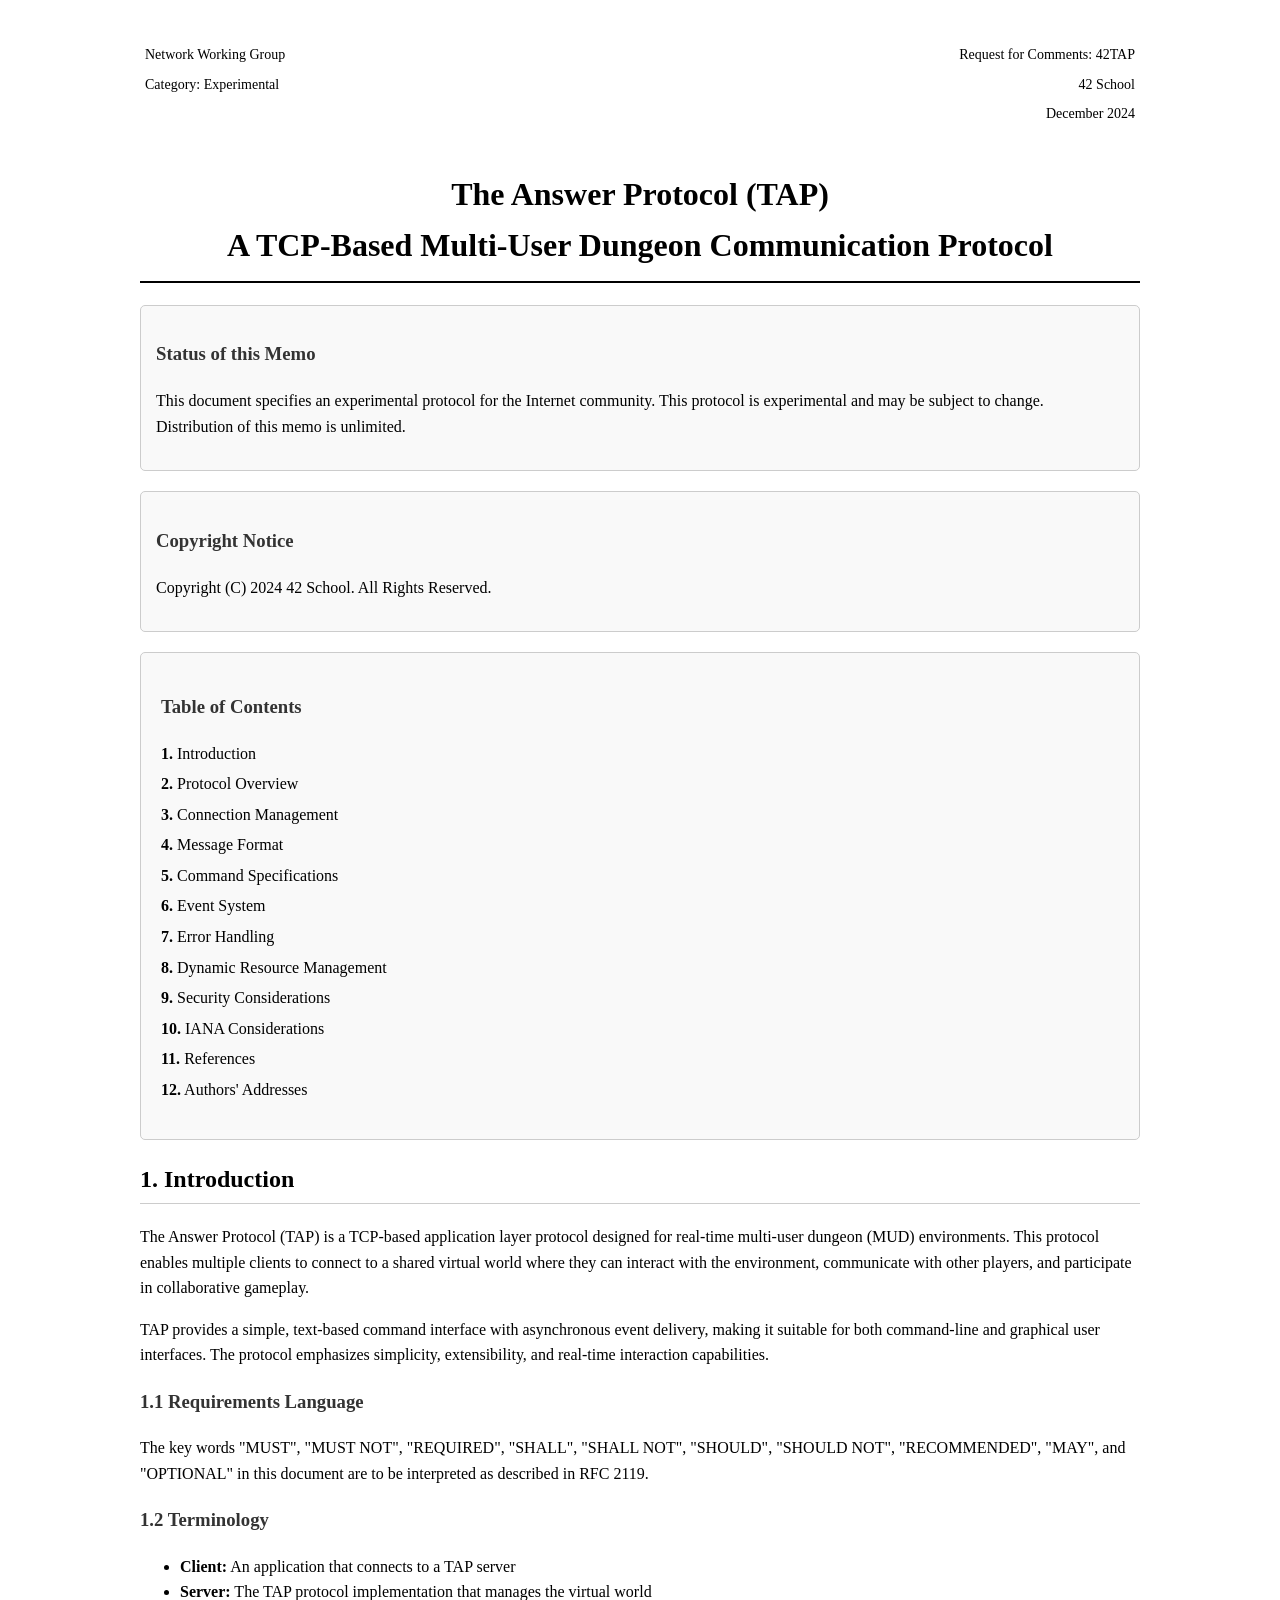
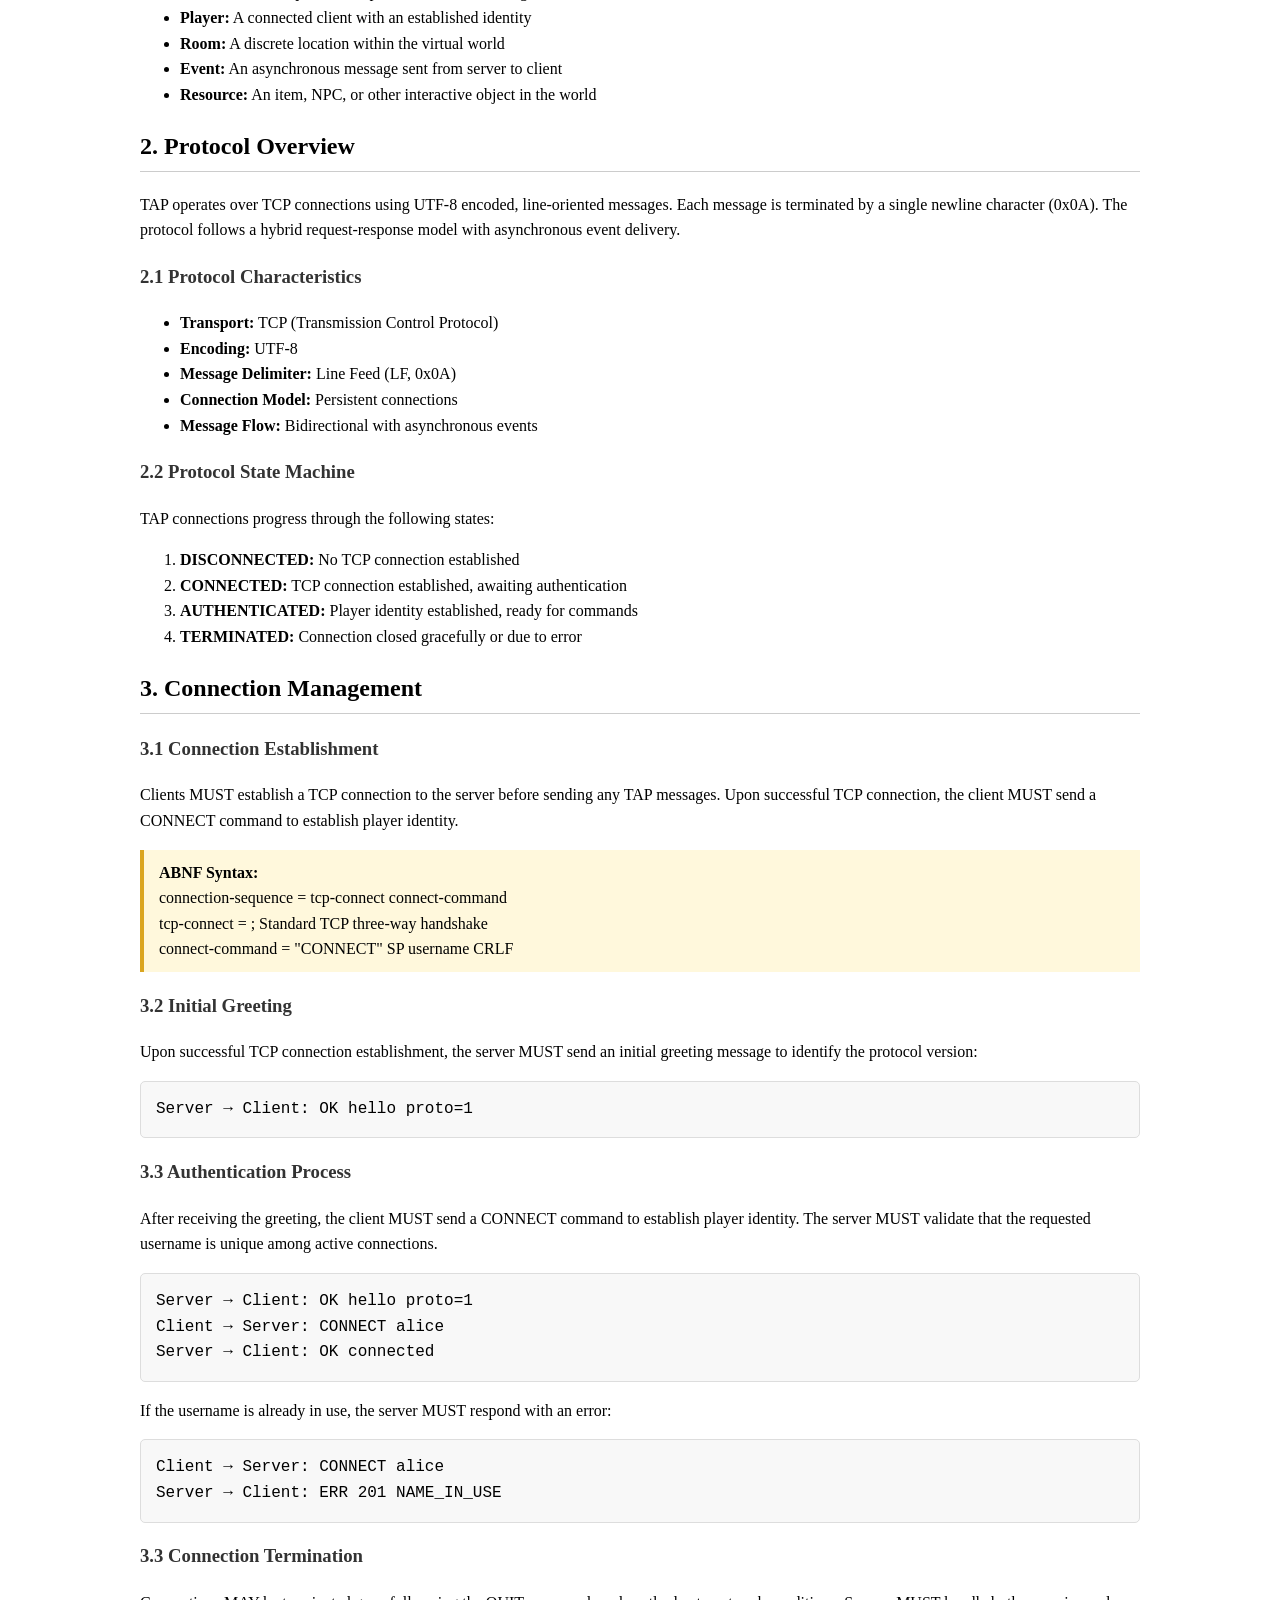
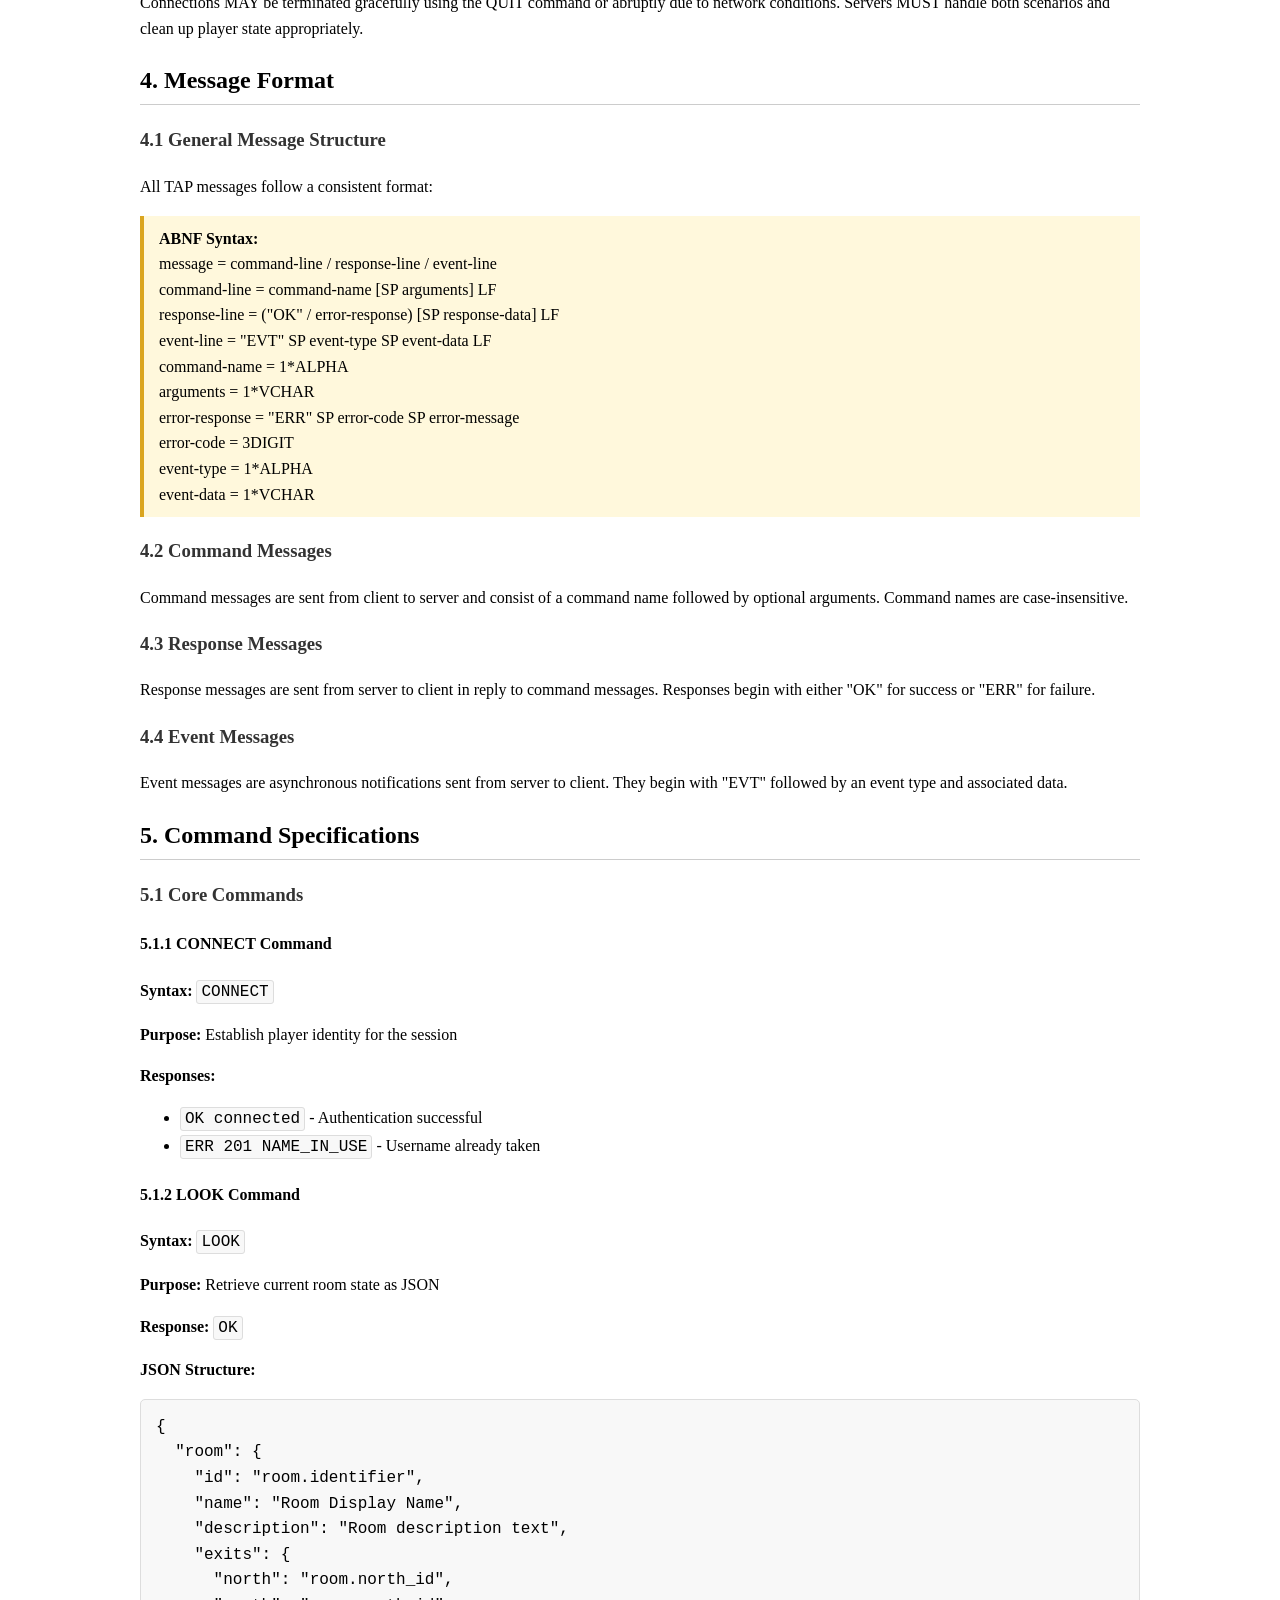
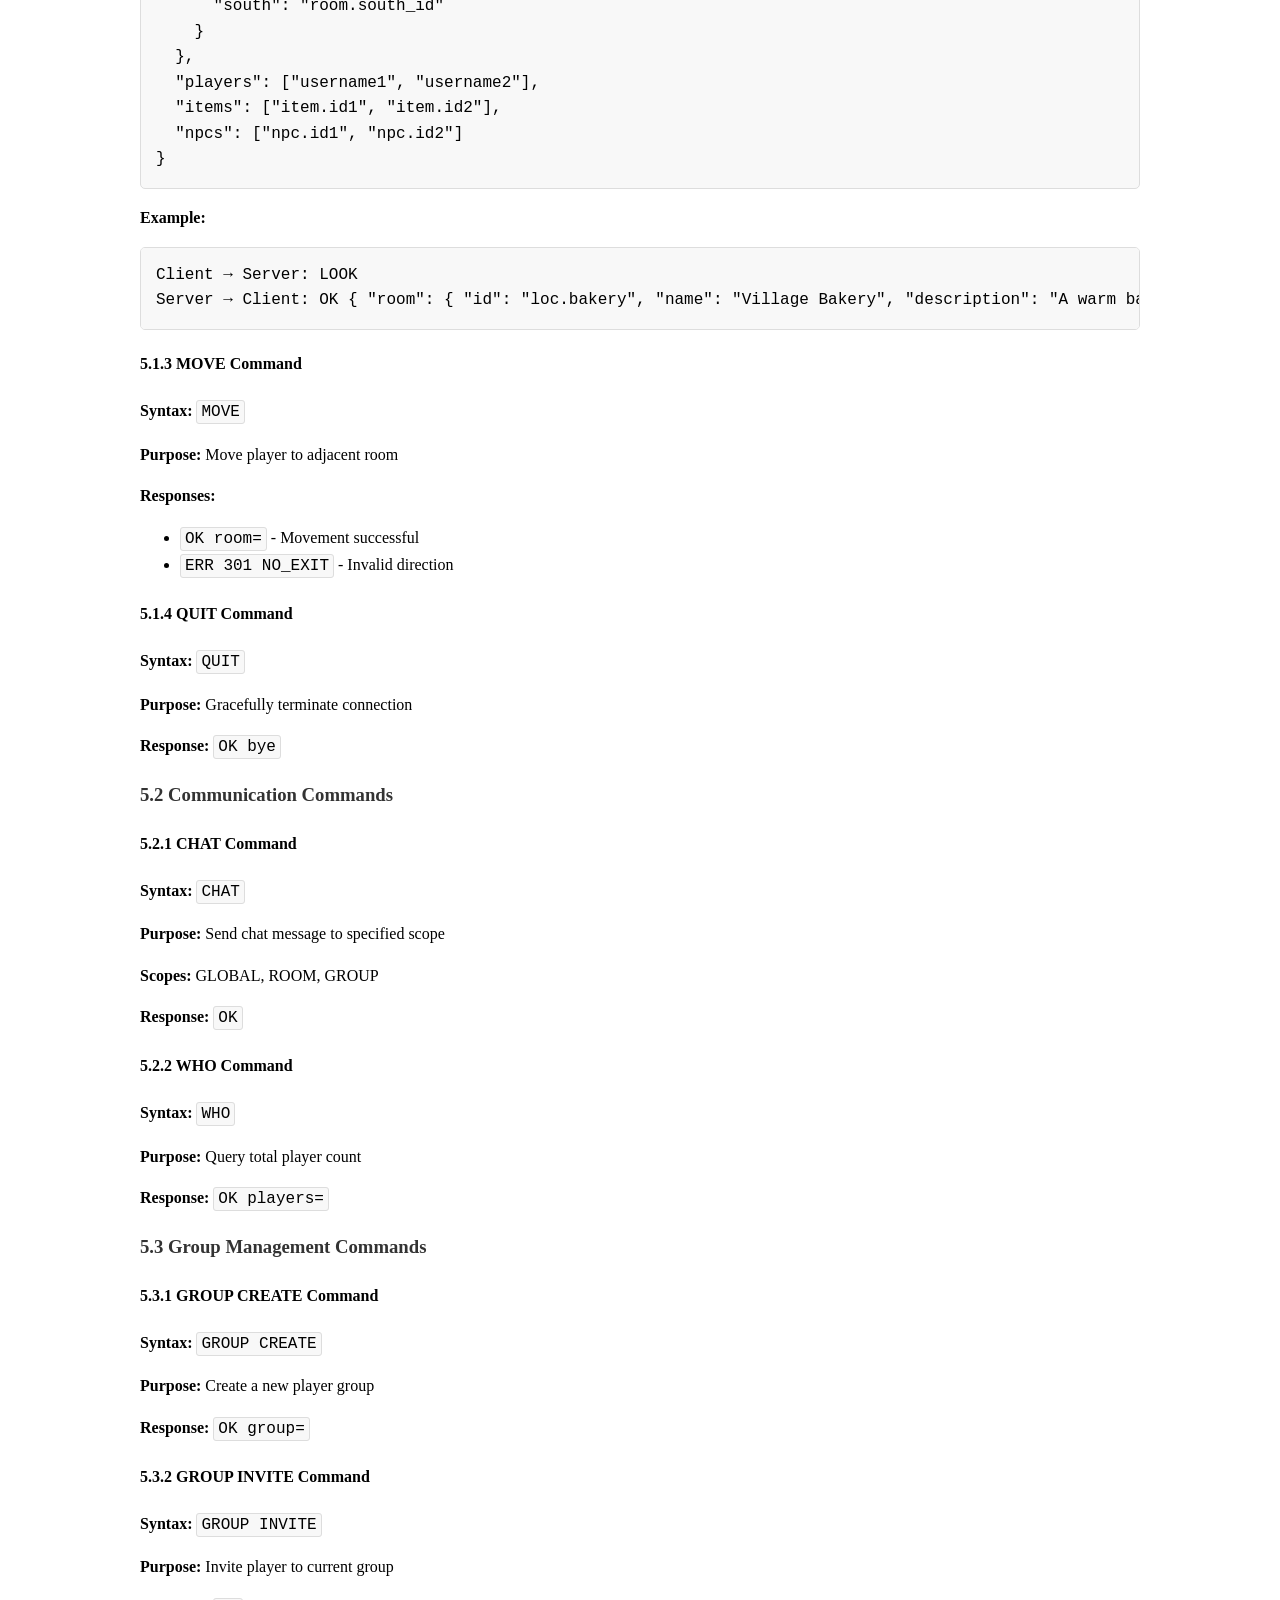
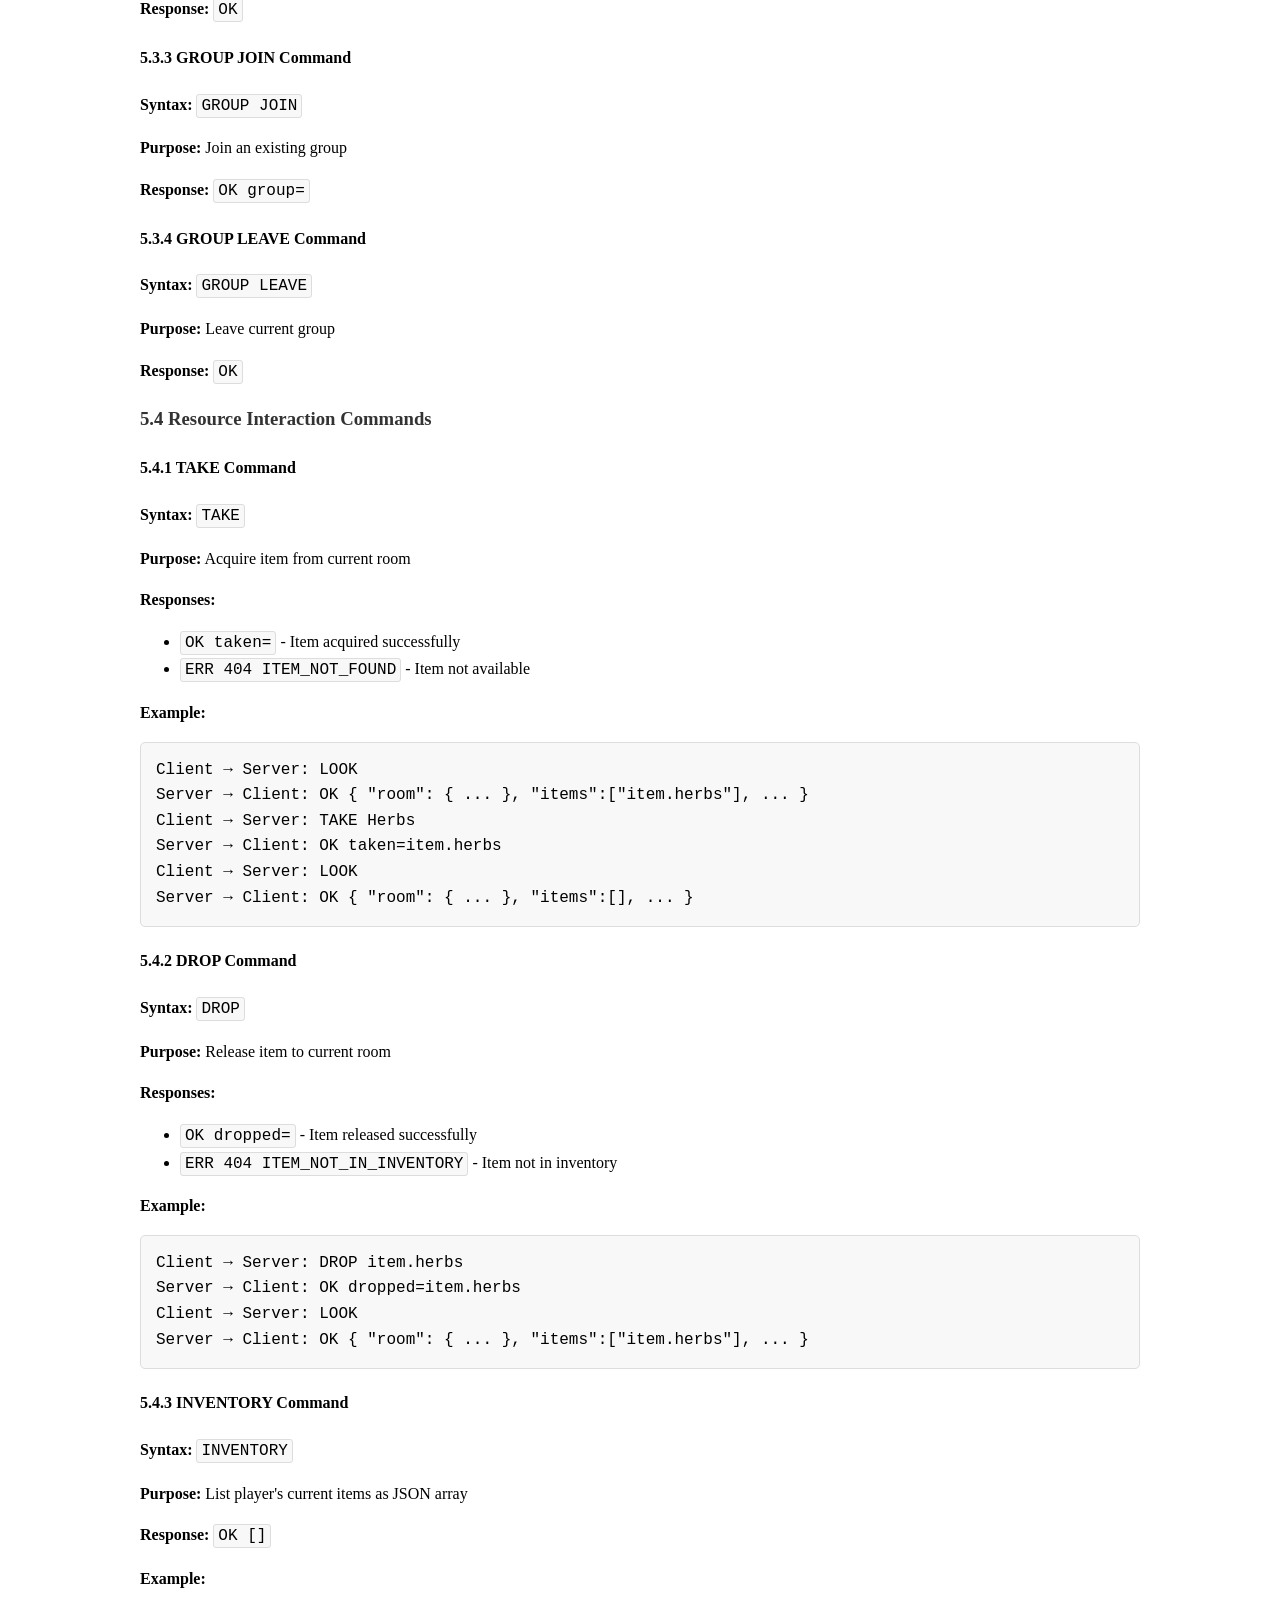
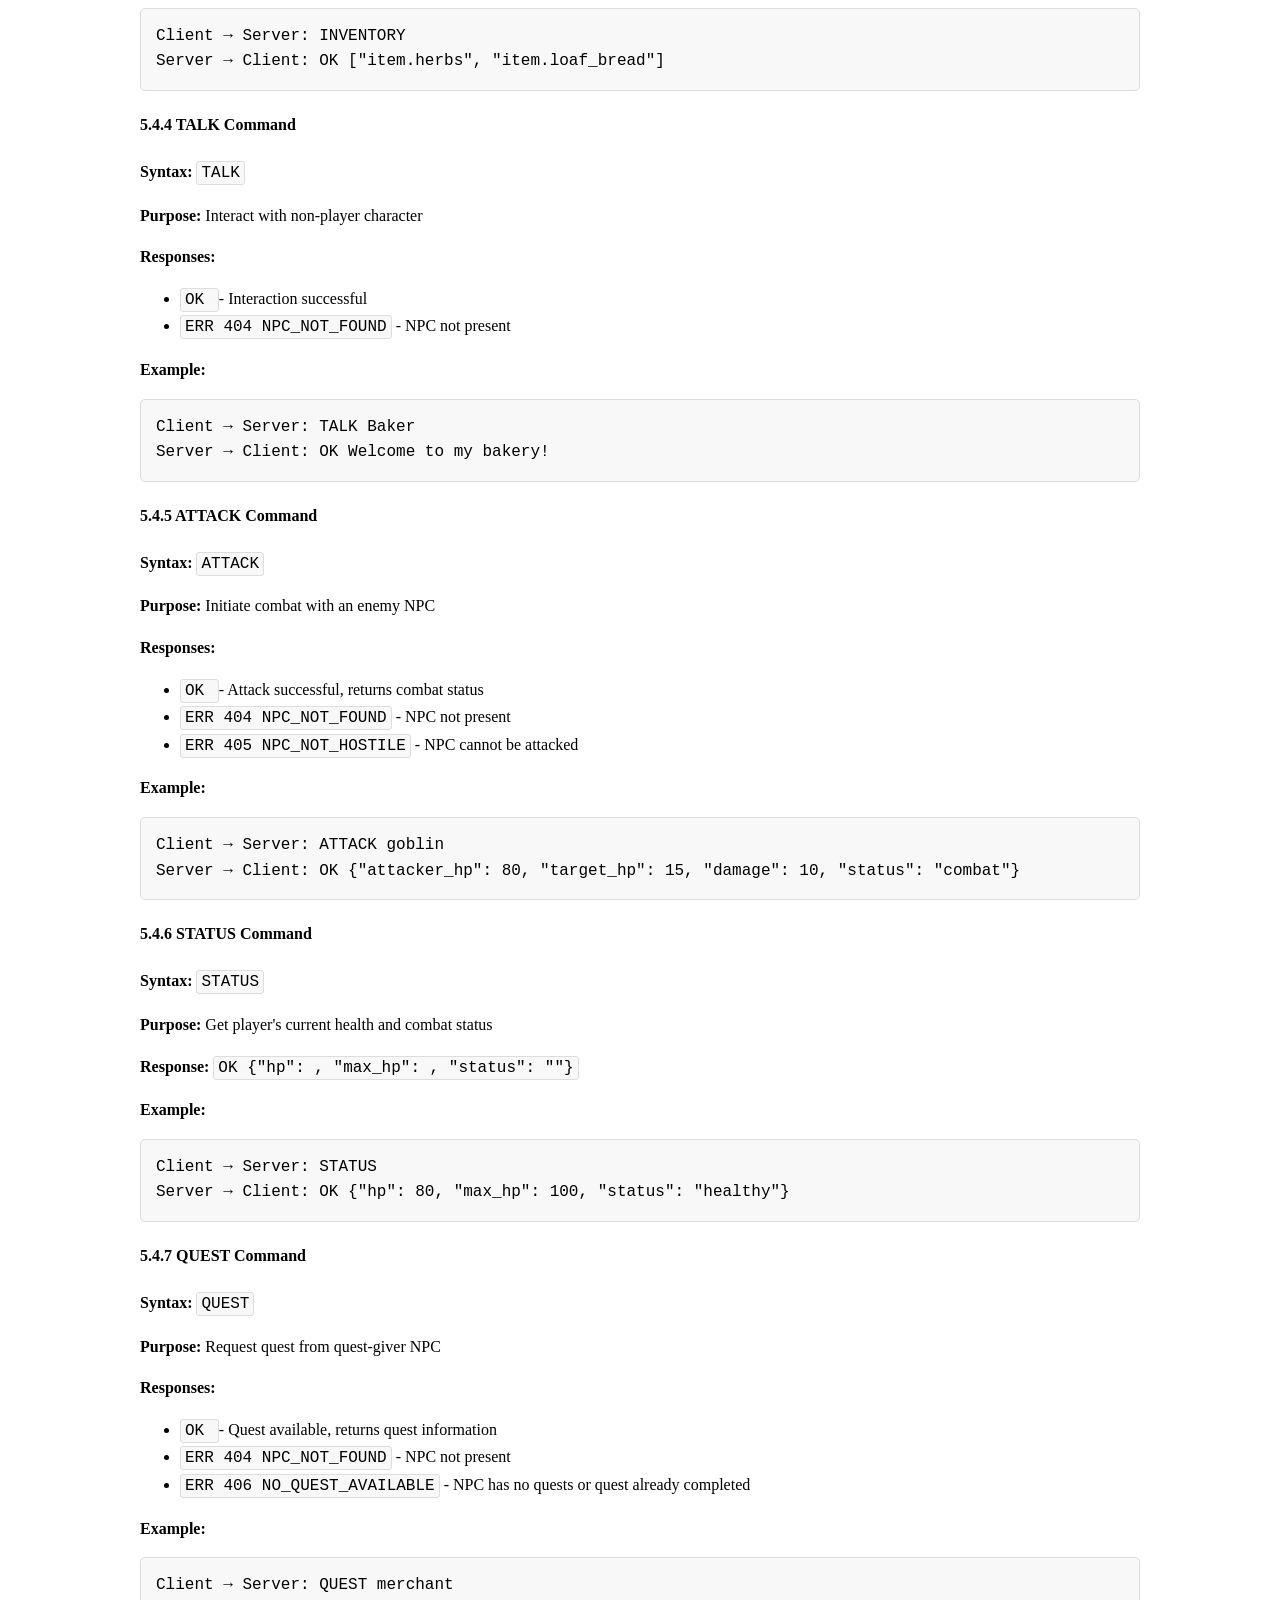
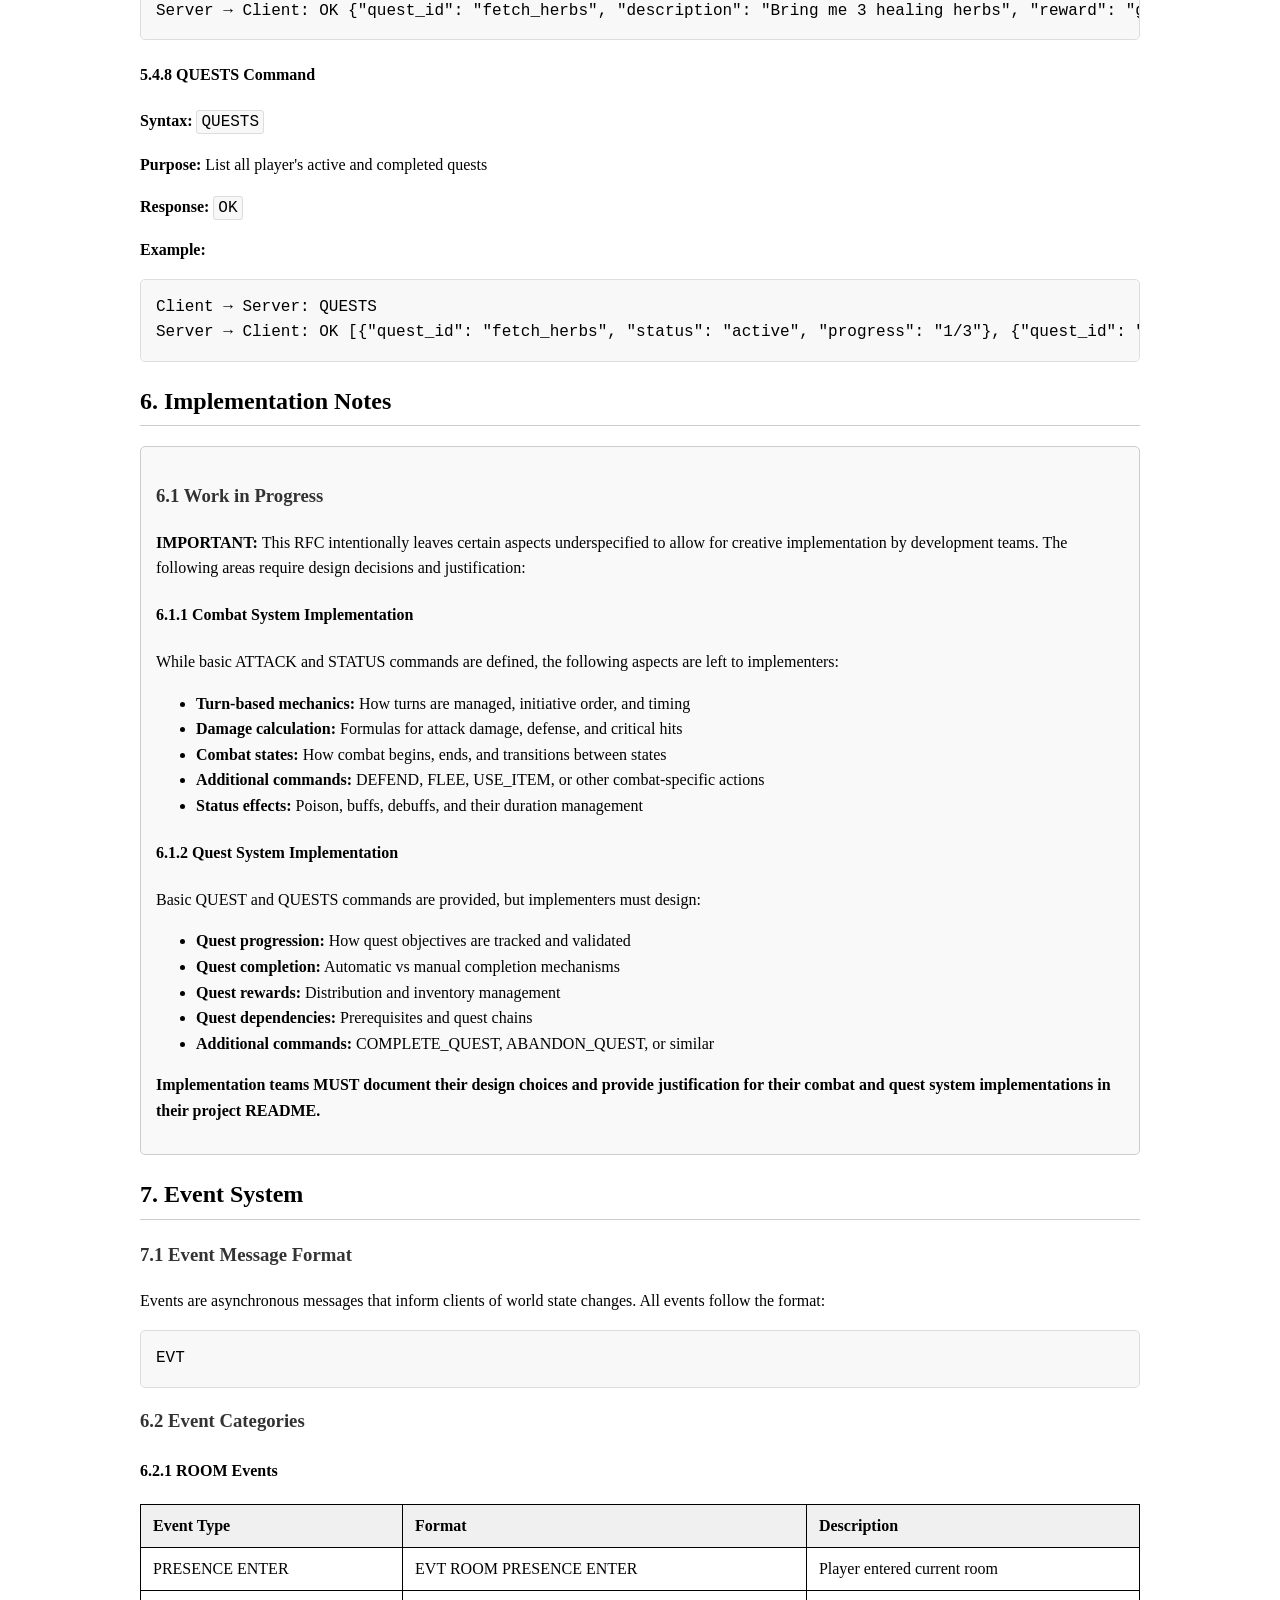
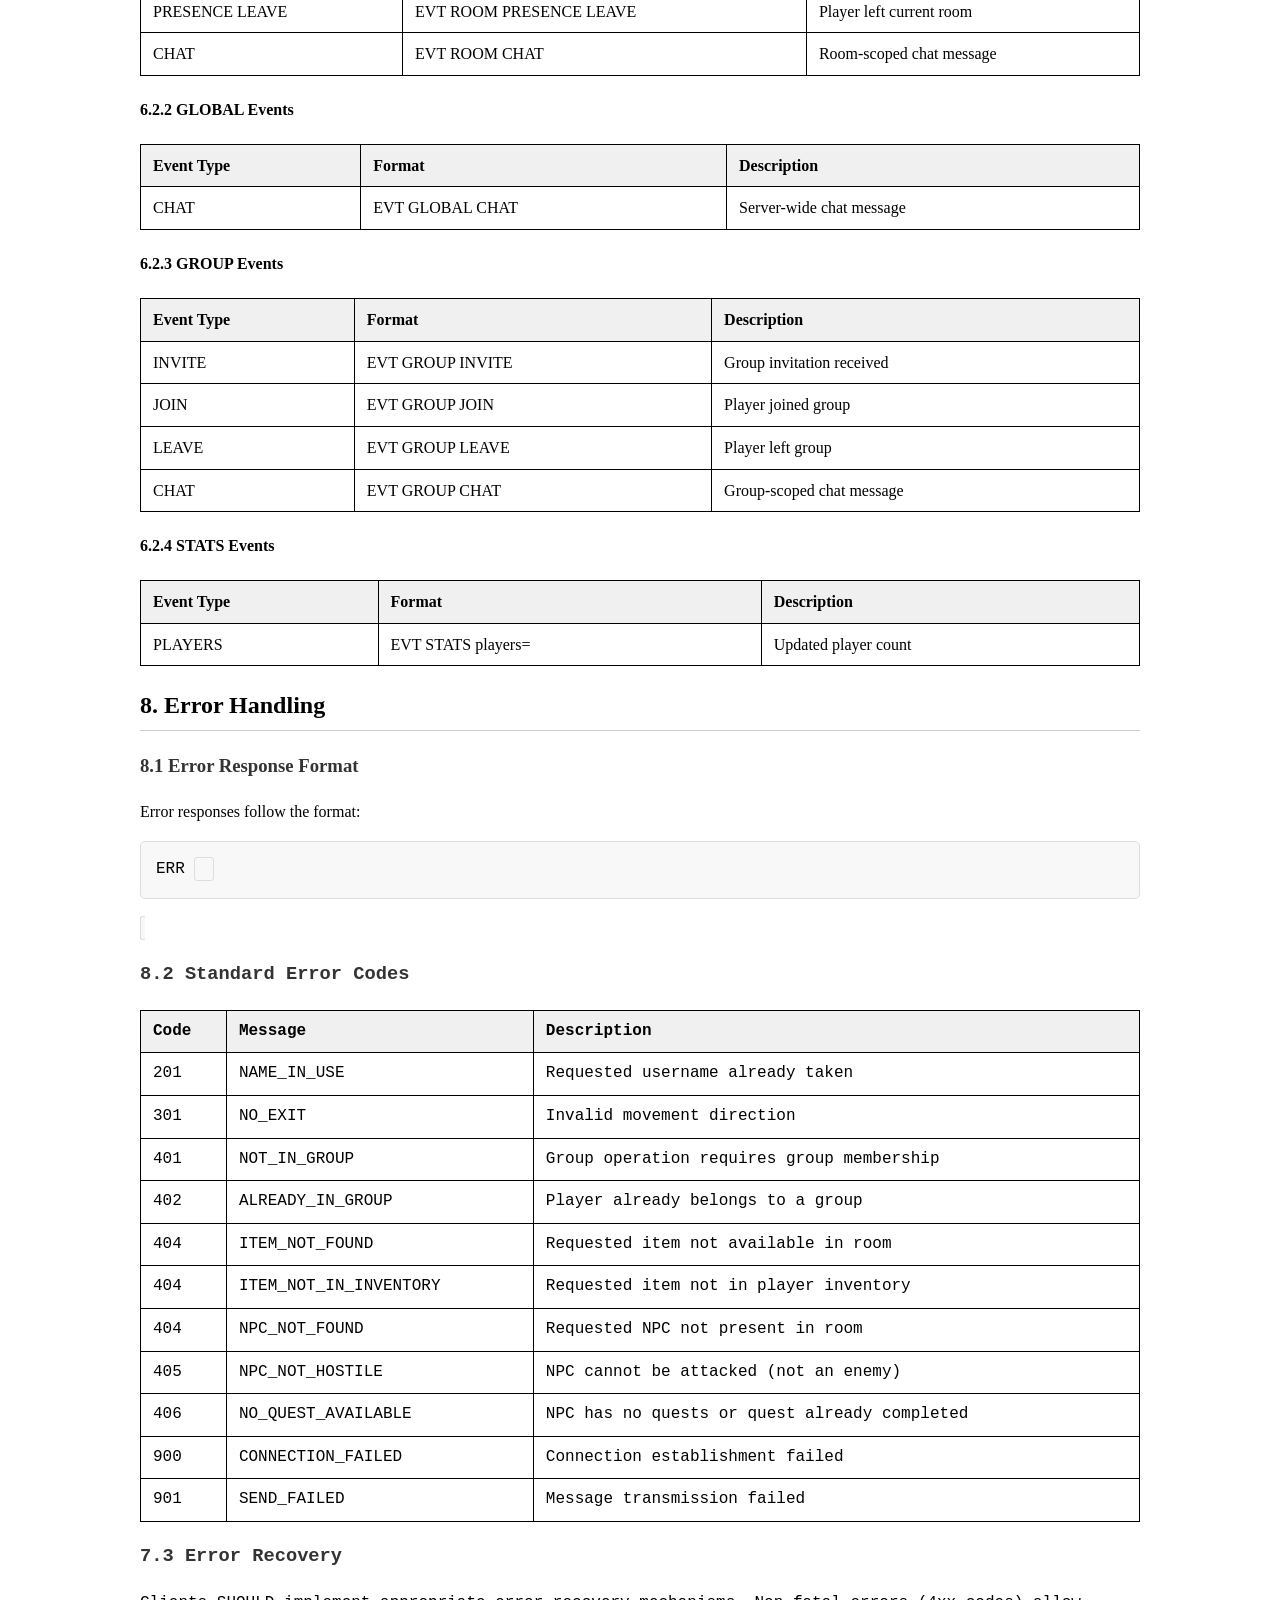
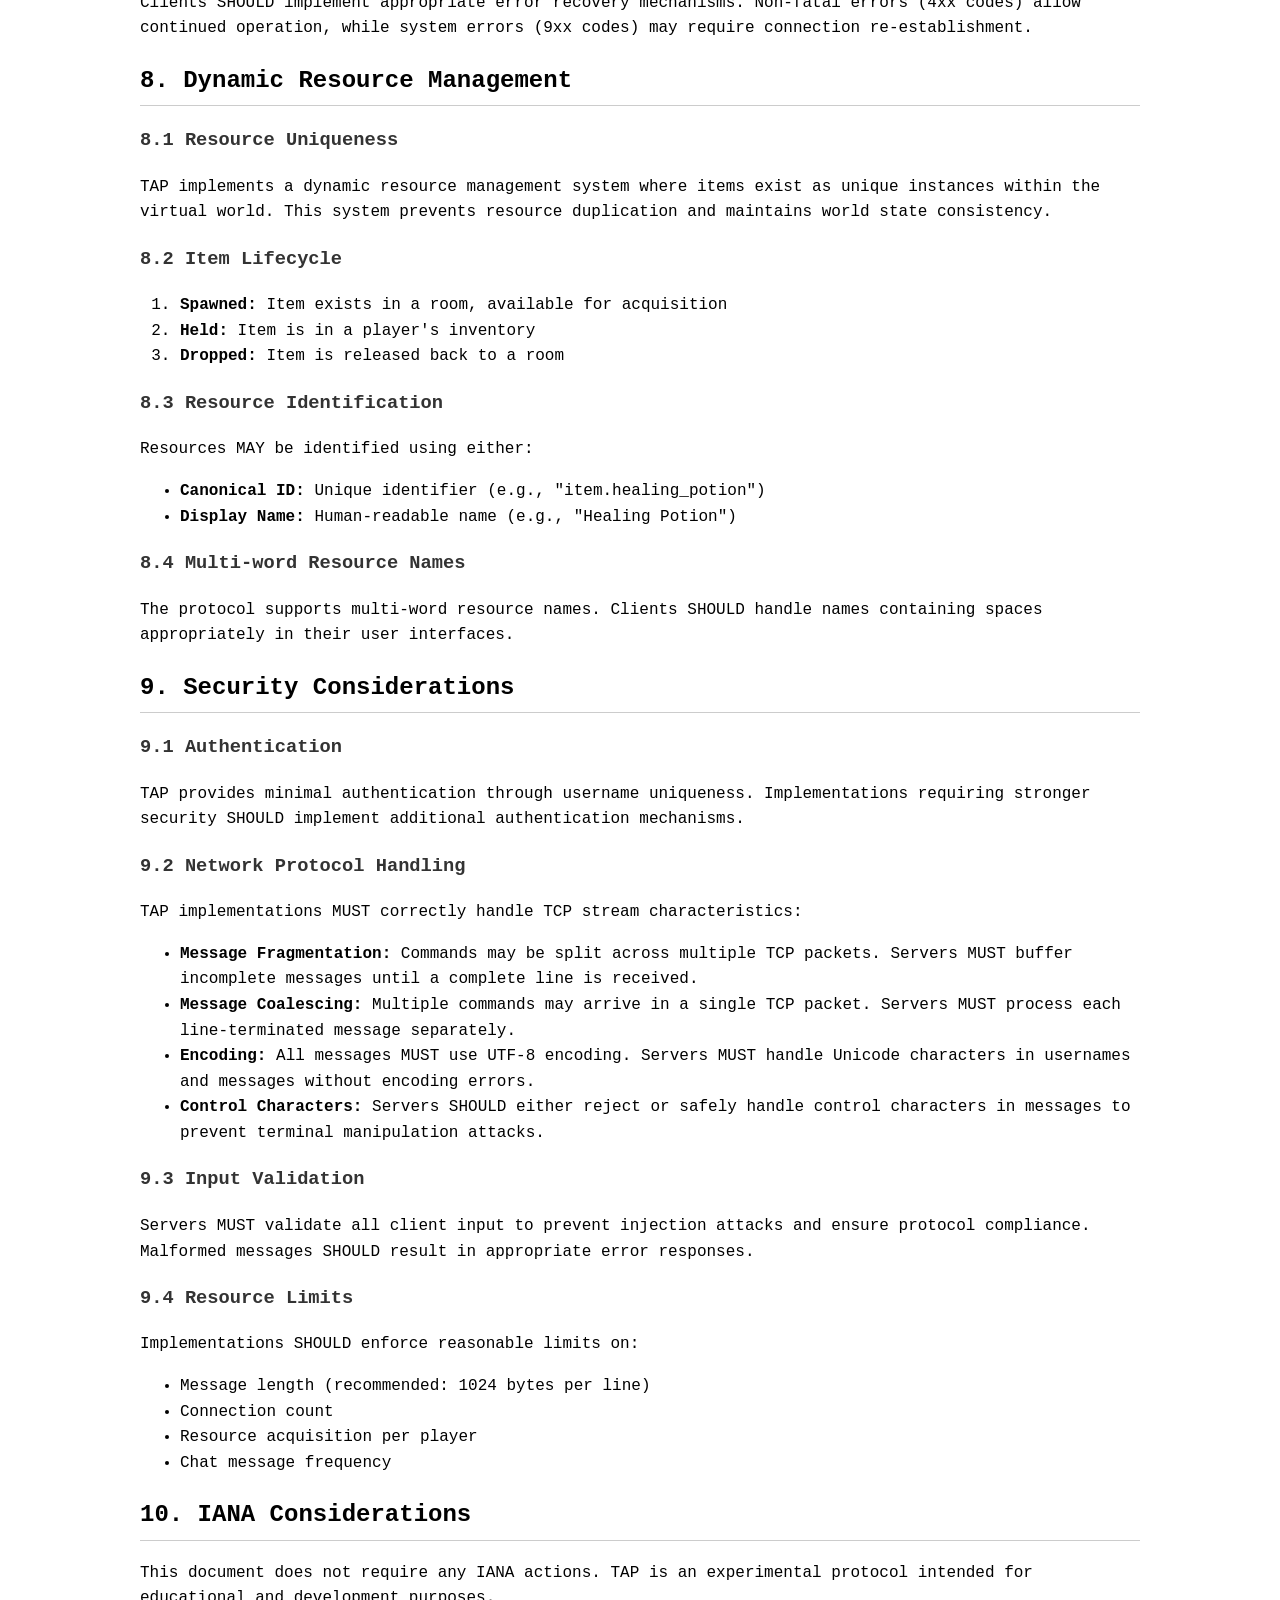
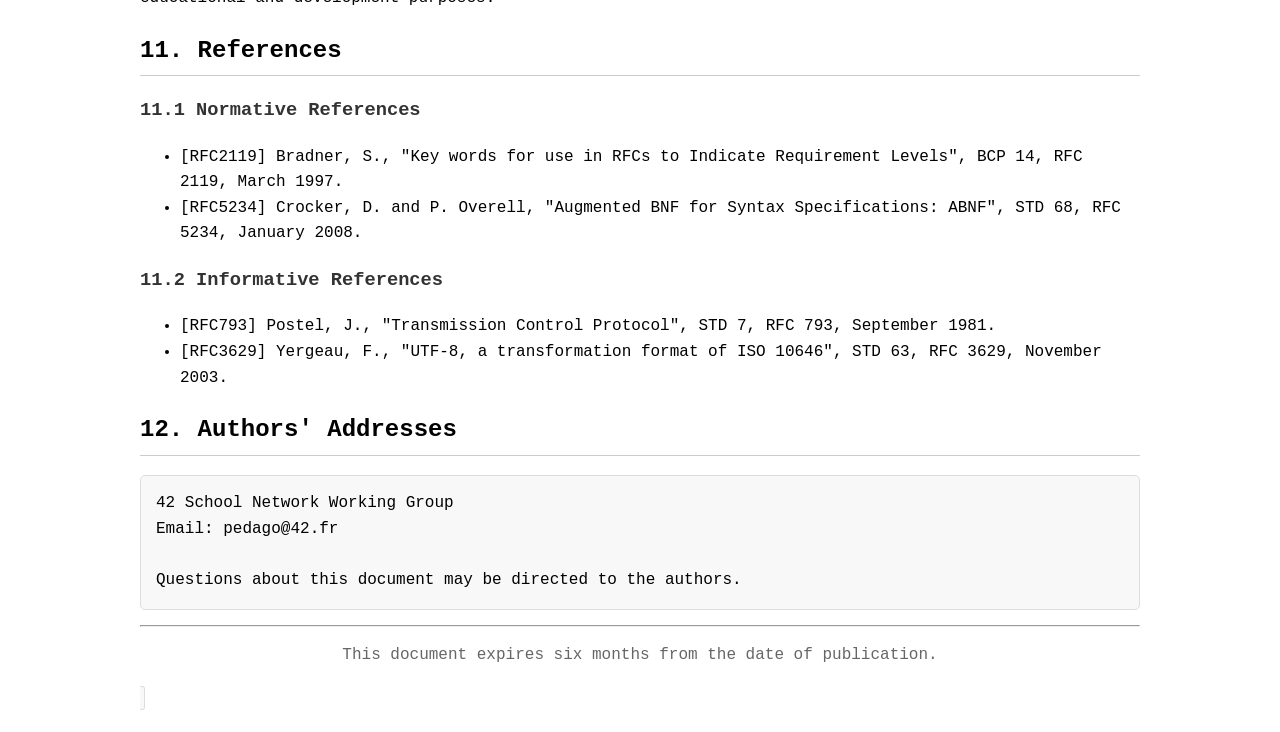
<file: docs/RFC_ The Answer Protocol - MUD Communication Protocol.html>
<!DOCTYPE html>
<html lang="en"><head>
<meta http-equiv="content-type" content="text/html; charset=UTF-8">
<meta charset="UTF-8">
<title>RFC: The Answer Protocol - MUD Communication Protocol</title>
<style>
body { 
    font-family: 'Times New Roman', serif; 
    line-height: 1.6; 
    max-width: 1000px; 
    margin: auto; 
    padding: 20px;
    background-color: #fff;
}
h1 { 
    text-align: center; 
    color: #000; 
    border-bottom: 2px solid #000;
    padding-bottom: 10px;
}
h2 { 
    color: #000; 
    border-bottom: 1px solid #ccc;
    padding-bottom: 5px;
}
h3 { color: #333; }
.rfc-header {
    text-align: center;
    margin-bottom: 40px;
    font-size: 14px;
    line-height: 1.4;
}
.rfc-header table {
    width: 100%;
    border: none;
    margin: 20px 0;
}
.rfc-header td {
    border: none;
    padding: 5px;
    vertical-align: top;
}
code { 
    font-family: 'Courier New', monospace;
    background-color: #f8f8f8; 
    padding: 2px 4px; 
    border: 1px solid #ddd;
    border-radius: 3px;
}
pre { 
    font-family: 'Courier New', monospace;
    background-color: #f8f8f8; 
    padding: 15px; 
    border: 1px solid #ddd;
    border-radius: 5px; 
    overflow-x: auto;
    margin: 15px 0;
}
table { 
    border-collapse: collapse; 
    width: 100%; 
    margin: 20px 0; 
    border: 1px solid #000;
}
th, td { 
    border: 1px solid #000; 
    padding: 8px 12px; 
    text-align: left; 
}
th { 
    background-color: #f0f0f0; 
    font-weight: bold;
}
.status-info {
    background-color: #f9f9f9;
    border: 1px solid #ccc;
    padding: 15px;
    margin: 20px 0;
    border-radius: 5px;
}
.toc {
    background-color: #f9f9f9;
    border: 1px solid #ccc;
    padding: 20px;
    margin: 20px 0;
    border-radius: 5px;
}
.toc ul {
    list-style-type: none;
    padding-left: 0;
}
.toc li {
    margin: 5px 0;
}
.section-number {
    font-weight: bold;
}
.abnf {
    background-color: #fff8dc;
    border-left: 4px solid #daa520;
    padding: 10px 15px;
    margin: 15px 0;
}
</style>
</head>
<body>

<div class="rfc-header">
<table>
<tbody><tr>
<td style="text-align: left;">Network Working Group</td>
<td style="text-align: right;">Request for Comments: 42TAP</td>
</tr>
<tr>
<td style="text-align: left;">Category: Experimental</td>
<td style="text-align: right;">42 School</td>
</tr>
<tr>
<td style="text-align: left;"></td>
<td style="text-align: right;">December 2024</td>
</tr>
</tbody></table>
</div>

<h1>The Answer Protocol (TAP)<br>
A TCP-Based Multi-User Dungeon Communication Protocol</h1>

<div class="status-info">
<h3>Status of this Memo</h3>
<p>This document specifies an experimental protocol for the Internet 
community. This protocol is experimental and may be subject to change. 
Distribution of this memo is unlimited.</p>
</div>

<div class="status-info">
<h3>Copyright Notice</h3>
<p>Copyright (C) 2024 42 School. All Rights Reserved.</p>
</div>

<div class="toc">
<h3>Table of Contents</h3>
<ul>
<li><span class="section-number">1.</span> Introduction</li>
<li><span class="section-number">2.</span> Protocol Overview</li>
<li><span class="section-number">3.</span> Connection Management</li>
<li><span class="section-number">4.</span> Message Format</li>
<li><span class="section-number">5.</span> Command Specifications</li>
<li><span class="section-number">6.</span> Event System</li>
<li><span class="section-number">7.</span> Error Handling</li>
<li><span class="section-number">8.</span> Dynamic Resource Management</li>
<li><span class="section-number">9.</span> Security Considerations</li>
<li><span class="section-number">10.</span> IANA Considerations</li>
<li><span class="section-number">11.</span> References</li>
<li><span class="section-number">12.</span> Authors' Addresses</li>
</ul>
</div>

<h2>1. Introduction</h2>

<p>The Answer Protocol (TAP) is a TCP-based application layer protocol 
designed for real-time multi-user dungeon (MUD) environments. This 
protocol enables multiple clients to connect to a shared virtual world 
where they can interact with the environment, communicate with other 
players, and participate in collaborative gameplay.</p>

<p>TAP provides a simple, text-based command interface with asynchronous
 event delivery, making it suitable for both command-line and graphical 
user interfaces. The protocol emphasizes simplicity, extensibility, and 
real-time interaction capabilities.</p>

<h3>1.1 Requirements Language</h3>
<p>The key words "MUST", "MUST NOT", "REQUIRED", "SHALL", "SHALL NOT", 
"SHOULD", "SHOULD NOT", "RECOMMENDED", "MAY", and "OPTIONAL" in this 
document are to be interpreted as described in RFC 2119.</p>

<h3>1.2 Terminology</h3>
<ul>
<li><strong>Client:</strong> An application that connects to a TAP server</li>
<li><strong>Server:</strong> The TAP protocol implementation that manages the virtual world</li>
<li><strong>Player:</strong> A connected client with an established identity</li>
<li><strong>Room:</strong> A discrete location within the virtual world</li>
<li><strong>Event:</strong> An asynchronous message sent from server to client</li>
<li><strong>Resource:</strong> An item, NPC, or other interactive object in the world</li>
</ul>

<h2>2. Protocol Overview</h2>

<p>TAP operates over TCP connections using UTF-8 encoded, line-oriented 
messages. Each message is terminated by a single newline character 
(0x0A). The protocol follows a hybrid request-response model with 
asynchronous event delivery.</p>

<h3>2.1 Protocol Characteristics</h3>
<ul>
<li><strong>Transport:</strong> TCP (Transmission Control Protocol)</li>
<li><strong>Encoding:</strong> UTF-8</li>
<li><strong>Message Delimiter:</strong> Line Feed (LF, 0x0A)</li>
<li><strong>Connection Model:</strong> Persistent connections</li>
<li><strong>Message Flow:</strong> Bidirectional with asynchronous events</li>
</ul>

<h3>2.2 Protocol State Machine</h3>
<p>TAP connections progress through the following states:</p>
<ol>
<li><strong>DISCONNECTED:</strong> No TCP connection established</li>
<li><strong>CONNECTED:</strong> TCP connection established, awaiting authentication</li>
<li><strong>AUTHENTICATED:</strong> Player identity established, ready for commands</li>
<li><strong>TERMINATED:</strong> Connection closed gracefully or due to error</li>
</ol>

<h2>3. Connection Management</h2>

<h3>3.1 Connection Establishment</h3>
<p>Clients MUST establish a TCP connection to the server before sending 
any TAP messages. Upon successful TCP connection, the client MUST send a
 CONNECT command to establish player identity.</p>

<div class="abnf">
<strong>ABNF Syntax:</strong><br>
connection-sequence = tcp-connect connect-command<br>
tcp-connect = ; Standard TCP three-way handshake<br>
connect-command = "CONNECT" SP username CRLF
</div>

<h3>3.2 Initial Greeting</h3>
<p>Upon successful TCP connection establishment, the server MUST send an initial greeting message to identify the protocol version:</p>

<pre>Server → Client: OK hello proto=1
</pre>

<h3>3.3 Authentication Process</h3>
<p>After receiving the greeting, the client MUST send a CONNECT command 
to establish player identity. The server MUST validate that the 
requested username is unique among active connections.</p>

<pre>Server → Client: OK hello proto=1
Client → Server: CONNECT alice
Server → Client: OK connected
</pre>

<p>If the username is already in use, the server MUST respond with an error:</p>

<pre>Client → Server: CONNECT alice
Server → Client: ERR 201 NAME_IN_USE
</pre>

<h3>3.3 Connection Termination</h3>
<p>Connections MAY be terminated gracefully using the QUIT command or 
abruptly due to network conditions. Servers MUST handle both scenarios 
and clean up player state appropriately.</p>

<h2>4. Message Format</h2>

<h3>4.1 General Message Structure</h3>
<p>All TAP messages follow a consistent format:</p>

<div class="abnf">
<strong>ABNF Syntax:</strong><br>
message = command-line / response-line / event-line<br>
command-line = command-name [SP arguments] LF<br>
response-line = ("OK" / error-response) [SP response-data] LF<br>
event-line = "EVT" SP event-type SP event-data LF<br>
command-name = 1*ALPHA<br>
arguments = 1*VCHAR<br>
error-response = "ERR" SP error-code SP error-message<br>
error-code = 3DIGIT<br>
event-type = 1*ALPHA<br>
event-data = 1*VCHAR
</div>

<h3>4.2 Command Messages</h3>
<p>Command messages are sent from client to server and consist of a 
command name followed by optional arguments. Command names are 
case-insensitive.</p>

<h3>4.3 Response Messages</h3>
<p>Response messages are sent from server to client in reply to command 
messages. Responses begin with either "OK" for success or "ERR" for 
failure.</p>

<h3>4.4 Event Messages</h3>
<p>Event messages are asynchronous notifications sent from server to 
client. They begin with "EVT" followed by an event type and associated 
data.</p>

<h2>5. Command Specifications</h2>

<h3>5.1 Core Commands</h3>

<h4>5.1.1 CONNECT Command</h4>
<p><strong>Syntax:</strong> <code>CONNECT <username></username></code></p>
<p><strong>Purpose:</strong> Establish player identity for the session</p>
<p><strong>Responses:</strong></p>
<ul>
<li><code>OK connected</code> - Authentication successful</li>
<li><code>ERR 201 NAME_IN_USE</code> - Username already taken</li>
</ul>

<h4>5.1.2 LOOK Command</h4>
<p><strong>Syntax:</strong> <code>LOOK</code></p>
<p><strong>Purpose:</strong> Retrieve current room state as JSON</p>
<p><strong>Response:</strong> <code>OK <json-data></json-data></code></p>
<p><strong>JSON Structure:</strong></p>
<pre>{
  "room": {
    "id": "room.identifier",
    "name": "Room Display Name",
    "description": "Room description text",
    "exits": {
      "north": "room.north_id",
      "south": "room.south_id"
    }
  },
  "players": ["username1", "username2"],
  "items": ["item.id1", "item.id2"],
  "npcs": ["npc.id1", "npc.id2"]
}
</pre>
<p><strong>Example:</strong></p>
<pre>Client → Server: LOOK
Server → Client: OK { "room": { "id": "loc.bakery", "name": "Village Bakery", "description": "A warm bakery filled with the scent of fresh bread.", "exits": {"south": "loc.square"} }, "players": ["alice"], "items": ["item.herbs"], "npcs": ["npc.baker"] }
</pre>

<h4>5.1.3 MOVE Command</h4>
<p><strong>Syntax:</strong> <code>MOVE <direction></direction></code></p>
<p><strong>Purpose:</strong> Move player to adjacent room</p>
<p><strong>Responses:</strong></p>
<ul>
<li><code>OK room=<room-id></room-id></code> - Movement successful</li>
<li><code>ERR 301 NO_EXIT</code> - Invalid direction</li>
</ul>

<h4>5.1.4 QUIT Command</h4>
<p><strong>Syntax:</strong> <code>QUIT</code></p>
<p><strong>Purpose:</strong> Gracefully terminate connection</p>
<p><strong>Response:</strong> <code>OK bye</code></p>

<h3>5.2 Communication Commands</h3>

<h4>5.2.1 CHAT Command</h4>
<p><strong>Syntax:</strong> <code>CHAT <scope> <message></message></scope></code></p>
<p><strong>Purpose:</strong> Send chat message to specified scope</p>
<p><strong>Scopes:</strong> GLOBAL, ROOM, GROUP</p>
<p><strong>Response:</strong> <code>OK</code></p>

<h4>5.2.2 WHO Command</h4>
<p><strong>Syntax:</strong> <code>WHO</code></p>
<p><strong>Purpose:</strong> Query total player count</p>
<p><strong>Response:</strong> <code>OK players=<count></count></code></p>

<h3>5.3 Group Management Commands</h3>

<h4>5.3.1 GROUP CREATE Command</h4>
<p><strong>Syntax:</strong> <code>GROUP CREATE</code></p>
<p><strong>Purpose:</strong> Create a new player group</p>
<p><strong>Response:</strong> <code>OK group=<group-id></group-id></code></p>

<h4>5.3.2 GROUP INVITE Command</h4>
<p><strong>Syntax:</strong> <code>GROUP INVITE <username></username></code></p>
<p><strong>Purpose:</strong> Invite player to current group</p>
<p><strong>Response:</strong> <code>OK</code></p>

<h4>5.3.3 GROUP JOIN Command</h4>
<p><strong>Syntax:</strong> <code>GROUP JOIN <leader-name></leader-name></code></p>
<p><strong>Purpose:</strong> Join an existing group</p>
<p><strong>Response:</strong> <code>OK group=<group-id></group-id></code></p>

<h4>5.3.4 GROUP LEAVE Command</h4>
<p><strong>Syntax:</strong> <code>GROUP LEAVE</code></p>
<p><strong>Purpose:</strong> Leave current group</p>
<p><strong>Response:</strong> <code>OK</code></p>

<h3>5.4 Resource Interaction Commands</h3>

<h4>5.4.1 TAKE Command</h4>
<p><strong>Syntax:</strong> <code>TAKE <item-identifier></item-identifier></code></p>
<p><strong>Purpose:</strong> Acquire item from current room</p>
<p><strong>Responses:</strong></p>
<ul>
<li><code>OK taken=<item-id></item-id></code> - Item acquired successfully</li>
<li><code>ERR 404 ITEM_NOT_FOUND</code> - Item not available</li>
</ul>
<p><strong>Example:</strong></p>
<pre>Client → Server: LOOK
Server → Client: OK { "room": { ... }, "items":["item.herbs"], ... }
Client → Server: TAKE Herbs
Server → Client: OK taken=item.herbs
Client → Server: LOOK
Server → Client: OK { "room": { ... }, "items":[], ... }
</pre>

<h4>5.4.2 DROP Command</h4>
<p><strong>Syntax:</strong> <code>DROP <item-identifier></item-identifier></code></p>
<p><strong>Purpose:</strong> Release item to current room</p>
<p><strong>Responses:</strong></p>
<ul>
<li><code>OK dropped=<item-id></item-id></code> - Item released successfully</li>
<li><code>ERR 404 ITEM_NOT_IN_INVENTORY</code> - Item not in inventory</li>
</ul>
<p><strong>Example:</strong></p>
<pre>Client → Server: DROP item.herbs
Server → Client: OK dropped=item.herbs
Client → Server: LOOK
Server → Client: OK { "room": { ... }, "items":["item.herbs"], ... }
</pre>

<h4>5.4.3 INVENTORY Command</h4>
<p><strong>Syntax:</strong> <code>INVENTORY</code></p>
<p><strong>Purpose:</strong> List player's current items as JSON array</p>
<p><strong>Response:</strong> <code>OK [<json-item-list>]</json-item-list></code></p>
<p><strong>Example:</strong></p>
<pre>Client → Server: INVENTORY
Server → Client: OK ["item.herbs", "item.loaf_bread"]
</pre>

<h4>5.4.4 TALK Command</h4>
<p><strong>Syntax:</strong> <code>TALK <npc-name></npc-name></code></p>
<p><strong>Purpose:</strong> Interact with non-player character</p>
<p><strong>Responses:</strong></p>
<ul>
<li><code>OK <dialogue></dialogue></code> - Interaction successful</li>
<li><code>ERR 404 NPC_NOT_FOUND</code> - NPC not present</li>
</ul>
<p><strong>Example:</strong></p>
<pre>Client → Server: TALK Baker
Server → Client: OK Welcome to my bakery!
</pre>

<h4>5.4.5 ATTACK Command</h4>
<p><strong>Syntax:</strong> <code>ATTACK <npc-name></npc-name></code></p>
<p><strong>Purpose:</strong> Initiate combat with an enemy NPC</p>
<p><strong>Responses:</strong></p>
<ul>
<li><code>OK <combat-result></combat-result></code> - Attack successful, returns combat status</li>
<li><code>ERR 404 NPC_NOT_FOUND</code> - NPC not present</li>
<li><code>ERR 405 NPC_NOT_HOSTILE</code> - NPC cannot be attacked</li>
</ul>
<p><strong>Example:</strong></p>
<pre>Client → Server: ATTACK goblin
Server → Client: OK {"attacker_hp": 80, "target_hp": 15, "damage": 10, "status": "combat"}
</pre>

<h4>5.4.6 STATUS Command</h4>
<p><strong>Syntax:</strong> <code>STATUS</code></p>
<p><strong>Purpose:</strong> Get player's current health and combat status</p>
<p><strong>Response:</strong> <code>OK {"hp": <current-hp>, "max_hp": <max-hp>, "status": "<status>"}</status></max-hp></current-hp></code></p>
<p><strong>Example:</strong></p>
<pre>Client → Server: STATUS
Server → Client: OK {"hp": 80, "max_hp": 100, "status": "healthy"}
</pre>

<h4>5.4.7 QUEST Command</h4>
<p><strong>Syntax:</strong> <code>QUEST <npc-name></npc-name></code></p>
<p><strong>Purpose:</strong> Request quest from quest-giver NPC</p>
<p><strong>Responses:</strong></p>
<ul>
<li><code>OK <quest-data></quest-data></code> - Quest available, returns quest information</li>
<li><code>ERR 404 NPC_NOT_FOUND</code> - NPC not present</li>
<li><code>ERR 406 NO_QUEST_AVAILABLE</code> - NPC has no quests or quest already completed</li>
</ul>
<p><strong>Example:</strong></p>
<pre>Client → Server: QUEST merchant
Server → Client: OK {"quest_id": "fetch_herbs", "description": "Bring me 3 healing herbs", "reward": "gold_coin", "status": "available"}
</pre>

<h4>5.4.8 QUESTS Command</h4>
<p><strong>Syntax:</strong> <code>QUESTS</code></p>
<p><strong>Purpose:</strong> List all player's active and completed quests</p>
<p><strong>Response:</strong> <code>OK <quest-list></quest-list></code></p>
<p><strong>Example:</strong></p>
<pre>Client → Server: QUESTS
Server → Client: OK [{"quest_id": "fetch_herbs", "status": "active", "progress": "1/3"}, {"quest_id": "defeat_goblin", "status": "completed"}]
</pre>

<h2>6. Implementation Notes</h2>

<div class="status-info">
<h3>6.1 Work in Progress</h3>
<p><strong>IMPORTANT:</strong> This RFC intentionally leaves certain 
aspects underspecified to allow for creative implementation by 
development teams. The following areas require design decisions and 
justification:</p>

<h4>6.1.1 Combat System Implementation</h4>
<p>While basic ATTACK and STATUS commands are defined, the following aspects are left to implementers:</p>
<ul>
<li><strong>Turn-based mechanics:</strong> How turns are managed, initiative order, and timing</li>
<li><strong>Damage calculation:</strong> Formulas for attack damage, defense, and critical hits</li>
<li><strong>Combat states:</strong> How combat begins, ends, and transitions between states</li>
<li><strong>Additional commands:</strong> DEFEND, FLEE, USE_ITEM, or other combat-specific actions</li>
<li><strong>Status effects:</strong> Poison, buffs, debuffs, and their duration management</li>
</ul>

<h4>6.1.2 Quest System Implementation</h4>
<p>Basic QUEST and QUESTS commands are provided, but implementers must design:</p>
<ul>
<li><strong>Quest progression:</strong> How quest objectives are tracked and validated</li>
<li><strong>Quest completion:</strong> Automatic vs manual completion mechanisms</li>
<li><strong>Quest rewards:</strong> Distribution and inventory management</li>
<li><strong>Quest dependencies:</strong> Prerequisites and quest chains</li>
<li><strong>Additional commands:</strong> COMPLETE_QUEST, ABANDON_QUEST, or similar</li>
</ul>

<p><strong>Implementation teams MUST document their design choices and 
provide justification for their combat and quest system implementations 
in their project README.</strong></p>
</div>

<h2>7. Event System</h2>

<h3>7.1 Event Message Format</h3>
<p>Events are asynchronous messages that inform clients of world state changes. All events follow the format:</p>

<pre>EVT <category> <type> <data></data></type></category></pre>

<h3>6.2 Event Categories</h3>

<h4>6.2.1 ROOM Events</h4>
<table>
<tbody><tr><th>Event Type</th><th>Format</th><th>Description</th></tr>
<tr><td>PRESENCE ENTER</td><td>EVT ROOM PRESENCE ENTER <username></username></td><td>Player entered current room</td></tr>
<tr><td>PRESENCE LEAVE</td><td>EVT ROOM PRESENCE LEAVE <username></username></td><td>Player left current room</td></tr>
<tr><td>CHAT</td><td>EVT ROOM CHAT <username> <message></message></username></td><td>Room-scoped chat message</td></tr>
</tbody></table>

<h4>6.2.2 GLOBAL Events</h4>
<table>
<tbody><tr><th>Event Type</th><th>Format</th><th>Description</th></tr>
<tr><td>CHAT</td><td>EVT GLOBAL CHAT <username> <message></message></username></td><td>Server-wide chat message</td></tr>
</tbody></table>

<h4>6.2.3 GROUP Events</h4>
<table>
<tbody><tr><th>Event Type</th><th>Format</th><th>Description</th></tr>
<tr><td>INVITE</td><td>EVT GROUP INVITE <leader></leader></td><td>Group invitation received</td></tr>
<tr><td>JOIN</td><td>EVT GROUP JOIN <username></username></td><td>Player joined group</td></tr>
<tr><td>LEAVE</td><td>EVT GROUP LEAVE <username></username></td><td>Player left group</td></tr>
<tr><td>CHAT</td><td>EVT GROUP CHAT <username> <message></message></username></td><td>Group-scoped chat message</td></tr>
</tbody></table>

<h4>6.2.4 STATS Events</h4>
<table>
<tbody><tr><th>Event Type</th><th>Format</th><th>Description</th></tr>
<tr><td>PLAYERS</td><td>EVT STATS players=<count></count></td><td>Updated player count</td></tr>
</tbody></table>

<h2>8. Error Handling</h2>

<h3>8.1 Error Response Format</h3>
<p>Error responses follow the format:</p>
<pre>ERR <code> <message></message></code></pre><code>

<h3>8.2 Standard Error Codes</h3>
<table>
<tbody><tr><th>Code</th><th>Message</th><th>Description</th></tr>
<tr><td>201</td><td>NAME_IN_USE</td><td>Requested username already taken</td></tr>
<tr><td>301</td><td>NO_EXIT</td><td>Invalid movement direction</td></tr>
<tr><td>401</td><td>NOT_IN_GROUP</td><td>Group operation requires group membership</td></tr>
<tr><td>402</td><td>ALREADY_IN_GROUP</td><td>Player already belongs to a group</td></tr>
<tr><td>404</td><td>ITEM_NOT_FOUND</td><td>Requested item not available in room</td></tr>
<tr><td>404</td><td>ITEM_NOT_IN_INVENTORY</td><td>Requested item not in player inventory</td></tr>
<tr><td>404</td><td>NPC_NOT_FOUND</td><td>Requested NPC not present in room</td></tr>
<tr><td>405</td><td>NPC_NOT_HOSTILE</td><td>NPC cannot be attacked (not an enemy)</td></tr>
<tr><td>406</td><td>NO_QUEST_AVAILABLE</td><td>NPC has no quests or quest already completed</td></tr>
<tr><td>900</td><td>CONNECTION_FAILED</td><td>Connection establishment failed</td></tr>
<tr><td>901</td><td>SEND_FAILED</td><td>Message transmission failed</td></tr>
</tbody></table>

<h3>7.3 Error Recovery</h3>
<p>Clients SHOULD implement appropriate error recovery mechanisms. 
Non-fatal errors (4xx codes) allow continued operation, while system 
errors (9xx codes) may require connection re-establishment.</p>

<h2>8. Dynamic Resource Management</h2>

<h3>8.1 Resource Uniqueness</h3>
<p>TAP implements a dynamic resource management system where items exist
 as unique instances within the virtual world. This system prevents 
resource duplication and maintains world state consistency.</p>

<h3>8.2 Item Lifecycle</h3>
<ol>
<li><strong>Spawned:</strong> Item exists in a room, available for acquisition</li>
<li><strong>Held:</strong> Item is in a player's inventory</li>
<li><strong>Dropped:</strong> Item is released back to a room</li>
</ol>

<h3>8.3 Resource Identification</h3>
<p>Resources MAY be identified using either:</p>
<ul>
<li><strong>Canonical ID:</strong> Unique identifier (e.g., "item.healing_potion")</li>
<li><strong>Display Name:</strong> Human-readable name (e.g., "Healing Potion")</li>
</ul>

<h3>8.4 Multi-word Resource Names</h3>
<p>The protocol supports multi-word resource names. Clients SHOULD 
handle names containing spaces appropriately in their user interfaces.</p>

<h2>9. Security Considerations</h2>

<h3>9.1 Authentication</h3>
<p>TAP provides minimal authentication through username uniqueness. 
Implementations requiring stronger security SHOULD implement additional 
authentication mechanisms.</p>

<h3>9.2 Network Protocol Handling</h3>
<p>TAP implementations MUST correctly handle TCP stream characteristics:</p>
<ul>
<li><strong>Message Fragmentation:</strong> Commands may be split across multiple TCP packets. Servers MUST buffer incomplete messages until a complete line is received.</li>
<li><strong>Message Coalescing:</strong> Multiple commands may arrive in a single TCP packet. Servers MUST process each line-terminated message separately.</li>
<li><strong>Encoding:</strong> All messages MUST use UTF-8 encoding. Servers MUST handle Unicode characters in usernames and messages without encoding errors.</li>
<li><strong>Control Characters:</strong> Servers SHOULD either reject or safely handle control characters in messages to prevent terminal manipulation attacks.</li>
</ul>

<h3>9.3 Input Validation</h3>
<p>Servers MUST validate all client input to prevent injection attacks 
and ensure protocol compliance. Malformed messages SHOULD result in 
appropriate error responses.</p>

<h3>9.4 Resource Limits</h3>
<p>Implementations SHOULD enforce reasonable limits on:</p>
<ul>
<li>Message length (recommended: 1024 bytes per line)</li>
<li>Connection count</li>
<li>Resource acquisition per player</li>
<li>Chat message frequency</li>
</ul>

<h2>10. IANA Considerations</h2>

<p>This document does not require any IANA actions. TAP is an 
experimental protocol intended for educational and development purposes.</p>

<h2>11. References</h2>

<h3>11.1 Normative References</h3>
<ul>
<li>[RFC2119] Bradner, S., "Key words for use in RFCs to Indicate Requirement Levels", BCP 14, RFC 2119, March 1997.</li>
<li>[RFC5234] Crocker, D. and P. Overell, "Augmented BNF for Syntax Specifications: ABNF", STD 68, RFC 5234, January 2008.</li>
</ul>

<h3>11.2 Informative References</h3>
<ul>
<li>[RFC793] Postel, J., "Transmission Control Protocol", STD 7, RFC 793, September 1981.</li>
<li>[RFC3629] Yergeau, F., "UTF-8, a transformation format of ISO 10646", STD 63, RFC 3629, November 2003.</li>
</ul>

<h2>12. Authors' Addresses</h2>

<pre>42 School Network Working Group
Email: pedago@42.fr

Questions about this document may be directed to the authors.
</pre>

<hr>
<p style="text-align: center; color: #666;">
This document expires six months from the date of publication.
</p>



</code></body></html>
</file>
